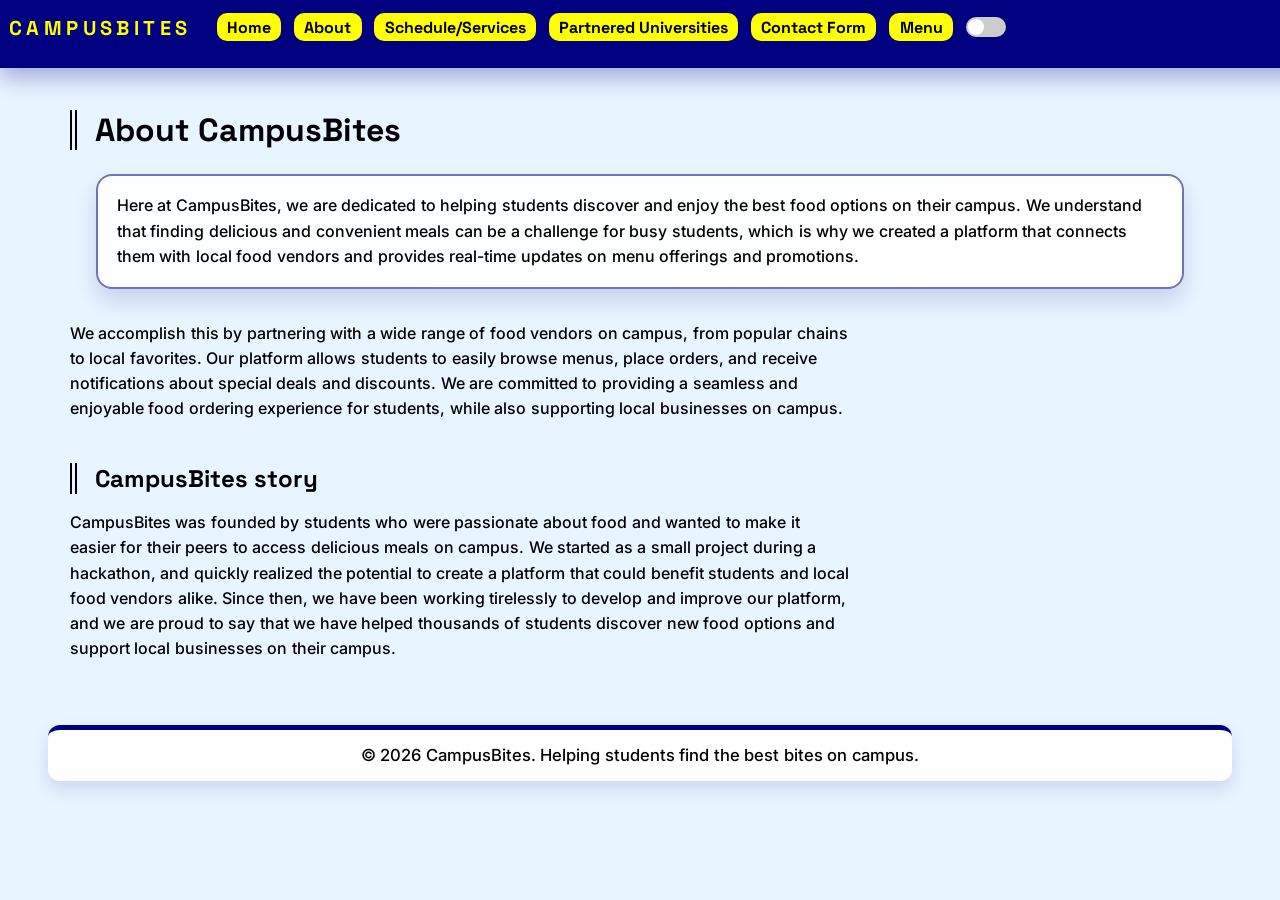
<file: about.html>
<!doctype html>
<html lang="en">
  <head>
    <meta charset="UTF-8" />
    <title>About - CampusBites</title>
    <link rel="stylesheet" href="./css/styles.css" />
  </head>
  <body class="page-about">
    <div id="top-bar">
      <div class="logo">CampusBites</div>
      <ul class="nav">
        <li><a href="index.html">Home</a></li>
        <li><a href="about.html">About</a></li>
        <li><a href="services.html">Schedule/Services</a></li>
        <li><a href="clients.html">Partnered Universities</a></li>
        <li><a href="contact.html">Contact Form</a></li>
        <li><a href="blank.html">Menu</a></li>
        <li class="dark-mode-toggle">
          <label class="switch">
            <input id="dark-mode-toggle" type="checkbox" />
            <span class="slider"></span>
          </label>
        </li>
      </ul>
    </div>

    <main class="page-shell">

    <h1>About CampusBites</h1>

    <section class="hero-panel">
      <p>
        Here at CampusBites, we are dedicated to helping students discover and
        enjoy the best food options on their campus. We understand that finding
        delicious and convenient meals can be a challenge for busy students,
        which is why we created a platform that connects them with local food
        vendors and provides real-time updates on menu offerings and promotions.
      </p>
    </section>

    <p>
      We accomplish this by partnering with a wide range of food vendors on campus, from popular chains to local favorites. Our platform 
      allows students to easily browse menus, place orders, and receive notifications about special deals and discounts. We are 
      committed to providing a seamless and enjoyable food ordering experience for students, while also supporting local businesses 
      on campus.
    </p>

    <h2>CampusBites story</h2>

    <p>
      CampusBites was founded by students who were passionate about food and wanted to make it easier for their peers to access delicious meals on campus. 
      We started as a small project during a hackathon, and quickly realized the potential to create a platform that could benefit students and local 
      food vendors alike. Since then, we have been working tirelessly to develop and improve our platform, and we are proud to say that we have 
      helped thousands of students discover new food options and support local businesses on their campus.
    </p>

    </main>

    <p id="footer-text">
      © 2026 CampusBites. Helping students find the best bites on campus.
    </p>

  <script>
    (function () {
      const toggle = document.getElementById('dark-mode-toggle');
      if (!toggle) return;
      const apply = (on) => document.body.classList.toggle('dark', on);
      const saved = localStorage.getItem('darkMode');
      const initial = saved === 'true';
      toggle.checked = initial;
      apply(initial);
      toggle.addEventListener('change', () => {
        apply(toggle.checked);
        localStorage.setItem('darkMode', toggle.checked);
      });
    })();
  </script>
</body>
</html>
</file>
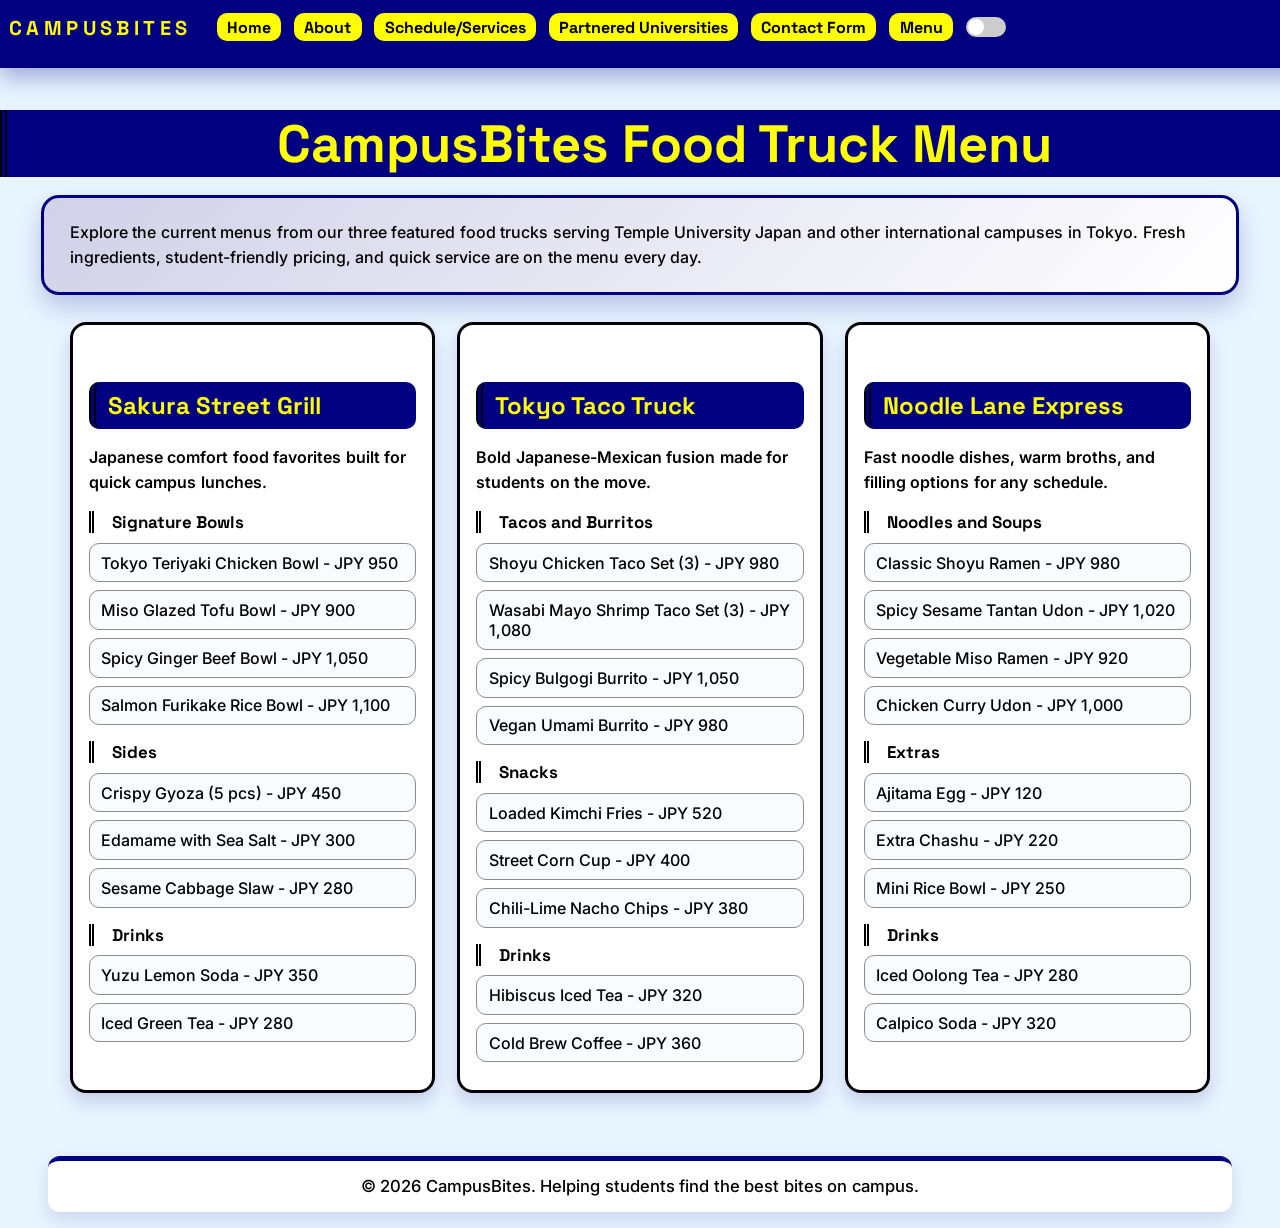
<file: blank.html>
<!doctype html>
<html lang="en">
  <head>
    <meta charset="UTF-8" />
    <title>Menu- CampusBites</title>
    <link rel="stylesheet" href="./css/styles.css" />
  </head>
  <body class="page-blank">
    <div id="top-bar">
      <div class="logo">CampusBites</div>
      <ul class="nav">
        <li><a href="index.html">Home</a></li>
        <li><a href="about.html">About</a></li>
        <li><a href="services.html">Schedule/Services</a></li>
        <li><a href="clients.html">Partnered Universities</a></li>
        <li><a href="contact.html">Contact Form</a></li>
        <li><a href="blank.html">Menu</a></li>
        <li class="dark-mode-toggle">
          <label class="switch">
            <input id="dark-mode-toggle" type="checkbox" />
            <span class="slider"></span>
          </label>
        </li>
      </ul>
    </div>

    <h1 class="title-main">CampusBites Food Truck Menu</h1>

    <section class="menu-hero">
      <p>
        Explore the current menus from our three featured food trucks serving
        Temple University Japan and other international campuses in Tokyo.
        Fresh ingredients, student-friendly pricing, and quick service are on
        the menu every day.
      </p>
    </section>

    <div class="menu-grid">
      <article class="menu-card">
        <h2 class="section-title">Sakura Street Grill</h2>
        <p class="menu-tagline">
          Japanese comfort food favorites built for quick campus lunches.
        </p>

        <h3>Signature Bowls</h3>
        <ul class="menu-list">
          <li>Tokyo Teriyaki Chicken Bowl - JPY 950</li>
          <li>Miso Glazed Tofu Bowl - JPY 900</li>
          <li>Spicy Ginger Beef Bowl - JPY 1,050</li>
          <li>Salmon Furikake Rice Bowl - JPY 1,100</li>
        </ul>

        <h3>Sides</h3>
        <ul class="menu-list">
          <li>Crispy Gyoza (5 pcs) - JPY 450</li>
          <li>Edamame with Sea Salt - JPY 300</li>
          <li>Sesame Cabbage Slaw - JPY 280</li>
        </ul>

        <h3>Drinks</h3>
        <ul class="menu-list">
          <li>Yuzu Lemon Soda - JPY 350</li>
          <li>Iced Green Tea - JPY 280</li>
        </ul>
      </article>

      <article class="menu-card">
        <h2 class="section-title">Tokyo Taco Truck</h2>
        <p class="menu-tagline">
          Bold Japanese-Mexican fusion made for students on the move.
        </p>

        <h3>Tacos and Burritos</h3>
        <ul class="menu-list">
          <li>Shoyu Chicken Taco Set (3) - JPY 980</li>
          <li>Wasabi Mayo Shrimp Taco Set (3) - JPY 1,080</li>
          <li>Spicy Bulgogi Burrito - JPY 1,050</li>
          <li>Vegan Umami Burrito - JPY 980</li>
        </ul>

        <h3>Snacks</h3>
        <ul class="menu-list">
          <li>Loaded Kimchi Fries - JPY 520</li>
          <li>Street Corn Cup - JPY 400</li>
          <li>Chili-Lime Nacho Chips - JPY 380</li>
        </ul>

        <h3>Drinks</h3>
        <ul class="menu-list">
          <li>Hibiscus Iced Tea - JPY 320</li>
          <li>Cold Brew Coffee - JPY 360</li>
        </ul>
      </article>

      <article class="menu-card">
        <h2 class="section-title">Noodle Lane Express</h2>
        <p class="menu-tagline">
          Fast noodle dishes, warm broths, and filling options for any schedule.
        </p>

        <h3>Noodles and Soups</h3>
        <ul class="menu-list">
          <li>Classic Shoyu Ramen - JPY 980</li>
          <li>Spicy Sesame Tantan Udon - JPY 1,020</li>
          <li>Vegetable Miso Ramen - JPY 920</li>
          <li>Chicken Curry Udon - JPY 1,000</li>
        </ul>

        <h3>Extras</h3>
        <ul class="menu-list">
          <li>Ajitama Egg - JPY 120</li>
          <li>Extra Chashu - JPY 220</li>
          <li>Mini Rice Bowl - JPY 250</li>
        </ul>

        <h3>Drinks</h3>
        <ul class="menu-list">
          <li>Iced Oolong Tea - JPY 280</li>
          <li>Calpico Soda - JPY 320</li>
        </ul>
      </article>
    </div>

    <p id="footer-text">
      © 2026 CampusBites. Helping students find the best bites on campus.
    </p>

  <script>
    (function () {
      const toggle = document.getElementById('dark-mode-toggle');
      if (!toggle) return;
      const apply = (on) => document.body.classList.toggle('dark', on);
      const saved = localStorage.getItem('darkMode');
      const initial = saved === 'true';
      toggle.checked = initial;
      apply(initial);
      toggle.addEventListener('change', () => {
        apply(toggle.checked);
        localStorage.setItem('darkMode', toggle.checked);
      });
    })();
  </script>
</body>
</html>
</file>
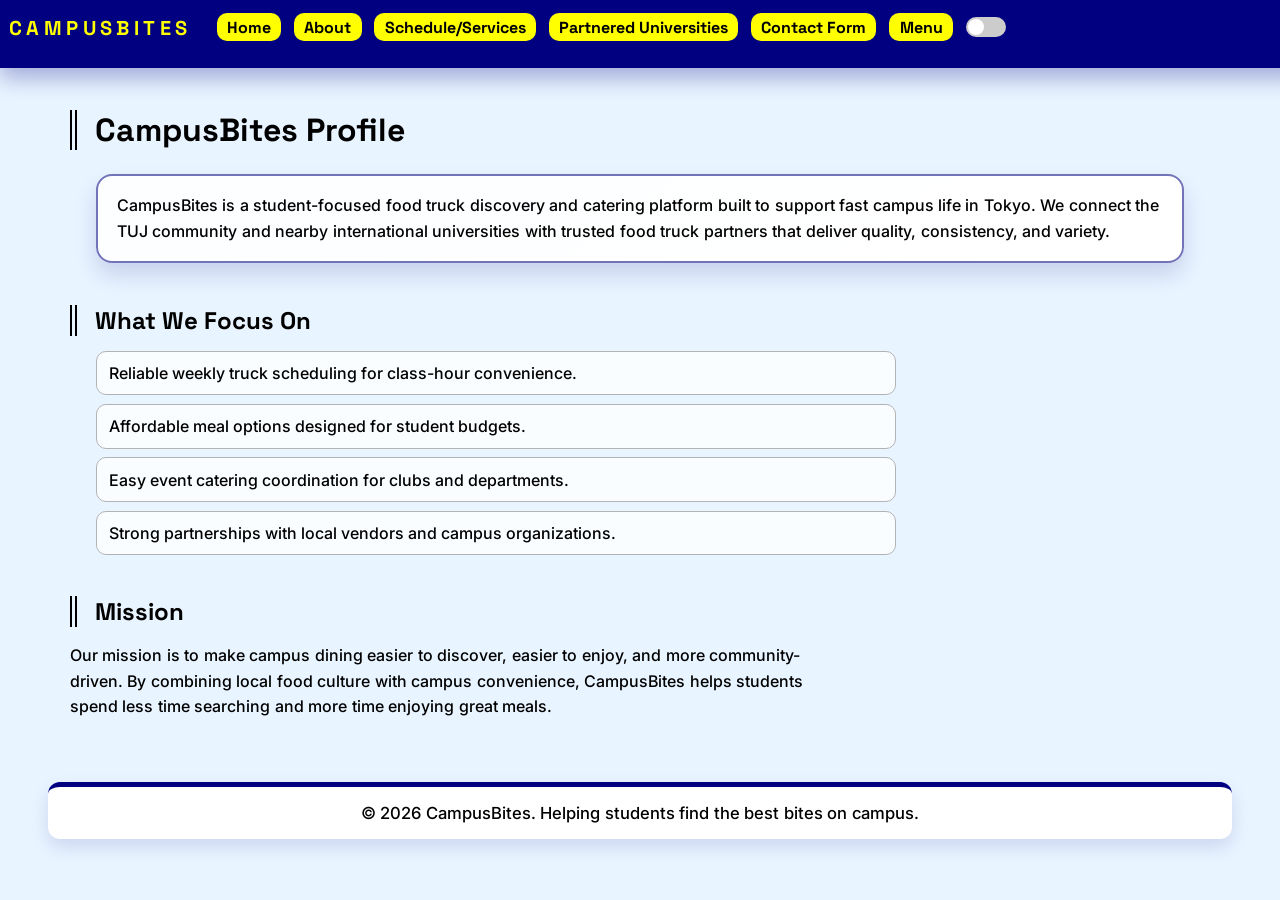
<file: profile.html>
<!doctype html>
<html lang="en">
  <head>
    <meta charset="UTF-8" />
    <title>Profile - CampusBites</title>
    <link rel="stylesheet" href="./css/styles.css" />
  </head>
  <body class="page-profile">
    <div id="top-bar">
      <div class="logo">CampusBites</div>
      <ul class="nav">
        <li><a href="index.html">Home</a></li>
        <li><a href="about.html">About</a></li>
        <li><a href="services.html">Schedule/Services</a></li>
        <li><a href="clients.html">Partnered Universities</a></li>
        <li><a href="contact.html">Contact Form</a></li>
        <li><a href="blank.html">Menu</a></li>
        <li class="dark-mode-toggle">
          <label class="switch">
            <input id="dark-mode-toggle" type="checkbox" />
            <span class="slider"></span>
          </label>
        </li>
      </ul>
    </div>

    <main class="page-shell">

    <h1>CampusBites Profile</h1>

    <section class="hero-panel">
      <p>
        CampusBites is a student-focused food truck discovery and catering
        platform built to support fast campus life in Tokyo. We connect the TUJ
        community and nearby international universities with trusted food truck
        partners that deliver quality, consistency, and variety.
      </p>
    </section>

    <h2>What We Focus On</h2>
    <ul class="profile-highlights">
      <li>Reliable weekly truck scheduling for class-hour convenience.</li>
      <li>Affordable meal options designed for student budgets.</li>
      <li>Easy event catering coordination for clubs and departments.</li>
      <li>Strong partnerships with local vendors and campus organizations.</li>
    </ul>

    <h2>Mission</h2>
    <p>
      Our mission is to make campus dining easier to discover, easier to enjoy,
      and more community-driven. By combining local food culture with campus
      convenience, CampusBites helps students spend less time searching and
      more time enjoying great meals.
    </p>

    </main>

    <p id="footer-text">
      © 2026 CampusBites. Helping students find the best bites on campus.
    </p>

  <script>
    (function () {
      const toggle = document.getElementById('dark-mode-toggle');
      if (!toggle) return;
      const apply = (on) => document.body.classList.toggle('dark', on);
      const saved = localStorage.getItem('darkMode');
      const initial = saved === 'true';
      toggle.checked = initial;
      apply(initial);
      toggle.addEventListener('change', () => {
        apply(toggle.checked);
        localStorage.setItem('darkMode', toggle.checked);
      });
    })();
  </script>
</body>
</html>
</file>
<file: css/styles.css>
@import url("https://fonts.googleapis.com/css2?family=Inter:wght@400;700&display=swap");
@import url("https://fonts.googleapis.com/css2?family=Lobster&display=swap");
@import url("https://fonts.googleapis.com/css2?family=Bangers&display=swap");
@import url("https://fonts.googleapis.com/css2?family=Oswald:wght@400;600&display=swap");
@import url("https://fonts.googleapis.com/css2?family=Open+Sans:wght@400;700&display=swap");
@import url("https://fonts.googleapis.com/css2?family=Indie+Flower&display=swap");
@import url("https://fonts.googleapis.com/css2?family=Fira+Sans:wght@300;500&display=swap");
@import url("https://fonts.googleapis.com/css2?family=Pacifico&display=swap");
@import url("https://fonts.googleapis.com/css2?family=Raleway:wght@300;600&display=swap");
@import url("https://fonts.googleapis.com/css2?family=Space+Grotesk:wght@700&display=swap");

:root {
  --bg: #e8f4ff;
  --text: #000000;
  --panel: #ffffff;
  --nav: #000080;
  --nav-text: #000000;
  --accent: #ffff00;
  --accent-text: #000000;
  --border: #000000;
  --input: #ffffff;
  --input-text: #000000;
}

.dark {
  --bg: #1a2230;
  --text: #f2f6fb;
  --panel: #243042;
  --nav: #7f97b0;
  --nav-text: #f6f9fd;
  --accent: #d3dfeb;
  --accent-text: #ffffff;
  --border: #95abc1;
  --input: #1f2a3a;
  --input-text: #ffffff;
}

body {
  font-family: "Inter", sans-serif;
  background:
    radial-gradient(circle at 8% 4%, color-mix(in srgb, var(--nav) 12%, transparent), transparent 28%),
    radial-gradient(circle at 92% 8%, color-mix(in srgb, var(--accent) 16%, transparent), transparent 24%),
    var(--bg);
  color: var(--text);
  font-weight: 500;
  margin: 0;
  text-align: left;
  text-rendering: optimizeLegibility;
  -webkit-font-smoothing: antialiased;
}

body.page-home {
  background: var(--bg);
}

body.page-about {
  background: var(--bg);
}

body.page-services {
  background: var(--bg);
}

body.page-clients {
  background: var(--bg);
}

body.page-contact {
  background: var(--bg);
}

body.page-profile {
  background: var(--bg);
}

body.page-blank {
  background: var(--bg);
}

#top-bar {
  padding: 1.1vh 2.3vw 2.7vh 0.7vw;
  background: var(--nav);
  position: sticky;
  top: 0;
  z-index: 5;
  width: 100%;
  display: flex;
  align-items: center;
  justify-content: flex-start;
  box-shadow: 0 10px 22px color-mix(in srgb, var(--nav) 30%, transparent);
}

.logo {
  font-family: "Space Grotesk", sans-serif;
  font-weight: 700;
  font-size: 20px;
  text-transform: uppercase;
  letter-spacing: 0.22em;
  color: var(--accent);
  text-shadow: none;
  margin: 0 2vw 0.9vh 0;
  position: relative;
  top: 0.6vh;
}

.nav {
  list-style: none;
  padding-left: 0;
  margin: 0;
  display: flex;
  gap: 1vw;
  align-items: center;
  font-family: "Inter", sans-serif;
}

.nav li {
  margin: 0;
}

.dark-mode-toggle {
  margin-left: 0.5vw;
}

.nav a {
  text-decoration: none;
  color: var(--nav-text);
  background-color: var(--accent);
  font-family: "Space Grotesk", sans-serif;
  font-weight: 700;
  padding: 0.4vh 0.8vw;
  border-radius: 10px;
  transition: transform 0.2s ease, background-color 0.2s ease, color 0.2s ease;
}

.nav a:hover {
  background-color: var(--nav);
  color: var(--accent);
  border: 2px solid var(--accent);
  transform: translateY(-1px);
}

h1,
h2,
h3 {
  font-family: "Space Grotesk", sans-serif;
  font-weight: 700;
  border-left: 7px double var(--border);
  padding-left: 1.4vw;
  margin-top: 4.6vh;
  margin-bottom: 1.7vh;
  color: var(--text);
  position: relative;
}

.title-main {
  font-family: "Space Grotesk", sans-serif;
  font-weight: 700;
  font-size: 4.1vw;
  text-transform: none;
  background-color: var(--nav);
  color: var(--accent);
  text-align: center;
  width: 100%;
  left: 0;
}

.section-title {
  font-family: "Space Grotesk", sans-serif;
  font-weight: 700;
  background-color: var(--nav);
  color: var(--accent);
  text-align: left;
  left: 0;
  margin-left: 0;
}

.section-title.loud {
  letter-spacing: 0.2em;
  text-shadow:
    1px 1px 0 var(--text),
    2px 2px 0 var(--accent);
  top: -1.9vh;
}

p {
  font-family: "Inter", sans-serif;
  max-width: 78ch;
  line-height: 1.58;
  padding-right: 0;
  color: var(--text);
  margin-left: 0;
  margin-bottom: 1rem;
  text-align: left;
  text-indent: 0;
  word-spacing: 0.03em;
}

.intro {
  font-family: "Inter", sans-serif;
  font-style: normal;
  background-color: var(--panel);
  color: var(--text);
  margin-left: 8vw;
  margin-top: -1.2vh;
  text-indent: 2vw;
  word-spacing: 0.05em;
}

.weird-list {
  list-style-type: upper-roman;
  list-style-position: inside;
  margin: 0 auto 1.1rem auto;
  max-width: 78ch;
  font-family: "Inter", sans-serif;
  color: var(--text);
  padding: 0;
}

.weird-list li {
  background-color: var(--nav);
  color: var(--accent);
  margin-bottom: 6px;
  padding: 6px;
  border-left: 6px solid var(--accent);
  border: 2px solid var(--border);
  text-indent: 1.4vw;
  letter-spacing: 0.06em;
}

.stats {
  list-style-type: decimal-leading-zero;
  list-style-position: inside;
  margin: 0 auto 1.3rem auto;
  max-width: 78ch;
  background-color: var(--panel);
  border: 3px groove var(--nav);
  padding: 1.4vh 1.7vw 1.4vh 2.6vw;
  font-family: "Inter", sans-serif;
  color: var(--text);
  position: relative;
  left: 0;
  text-indent: 0;
  border-radius: 14px;
  box-shadow: 0 8px 18px color-mix(in srgb, var(--nav) 14%, transparent);
}
.page-image {
  position: relative;
  z-index: 1;
  margin: 4vh auto 3vh auto;
  text-align: center;
}

.page-image img {
  max-width: 55vw;
  height: auto;
  border: 5px double var(--nav);
  box-shadow: 0 0 0 4px var(--nav);
  border-radius: 14px;
}

.page-image--home img {
  max-width: 60vw;
}

.page-image--services img {
  max-width: 50vw;
}

.contact-grid {
  display: flex;
  gap: 2rem;
  flex-wrap: wrap;
  align-items: stretch;
}

.home-form {
  border: 4px ridge var(--nav);
  padding: 16px;
  background-color: var(--panel);
  font-family: "Inter", sans-serif;
  flex: 1 1 420px;
  min-width: 320px;
  max-width: 520px;
  border-radius: 14px;
  box-shadow: 0 10px 20px color-mix(in srgb, var(--nav) 14%, transparent);
  margin: 1.1rem auto;
}

.page-image--contact {
  flex: 1 1 420px;
  min-width: 320px;
  max-width: 520px;
  margin: 0;
  display: flex;
}

.page-image--contact img {
  width: 100%;
  height: 100%;
  display: block;
  object-fit: cover;
}

input,
textarea {
  width: 100%;
  border: 2px solid var(--nav);
  background-color: var(--input);
  font-family: "Inter", sans-serif;
  color: var(--input-text);
  display: block;
  margin: 0.7vh 0 2.3vh 0;
  box-sizing: border-box;
}

button {
  background-color: var(--nav);
  color: var(--accent);
  border: none;
  border-radius: 10px;
  padding: 0.9vh 1.9vw;
  cursor: pointer;
  font-family: "Inter", sans-serif;
  margin-left: 0;
}

button:hover {
  background-color: var(--nav);
  color: var(--accent);
}

.dark-mode-toggle {
  display: inline-flex;
  align-items: center;
  margin-left: 1vw;
}

.switch {
  position: relative;
  display: inline-block;
  width: 40px;
  height: 20px;
}

.switch input {
  opacity: 0;
  width: 0;
  height: 0;
}

.slider {
  position: absolute;
  cursor: pointer;
  top: 0;
  left: 0;
  right: 0;
  bottom: 0;
  background-color: #ccc;
  transition: 0.3s;
  border-radius: 34px;
}

.slider:before {
  position: absolute;
  content: "";
  height: 16px;
  width: 16px;
  left: 2px;
  bottom: 2px;
  background-color: white;
  transition: 0.3s;
  border-radius: 50%;
}

.switch input:checked + .slider {
  background-color: var(--accent);
}

.switch input:checked + .slider:before {
  transform: translateX(20px);
}

.dark .nav a {
  background-color: #5d728b;
  color: #f6f9fd;
}

.dark .nav a:hover {
  background-color: #4b6078;
  color: #f6f9fd;
  border: 2px solid #95abc1;
}

.dark button {
  background-color: #5d728b;
  color: #f6f9fd;
}

.dark button:hover {
  background-color: #4b6078;
  color: #f6f9fd;
}

#footer-text {
  margin-top: 7vh;
  font-size: 1.3vw;
  font-family: "Inter", sans-serif;
  color: var(--text);
  background-color: var(--panel);
  padding: 1.4vh 1.7vw;
  border-top: 5px solid var(--nav);
  text-align: center;
  position: static;
  margin-left: auto;
  margin-right: auto;
  max-width: 1140px;
  border-radius: 12px;
  box-shadow: 0 8px 18px color-mix(in srgb, var(--nav) 12%, transparent);
}

.page-shell {
  max-width: 1140px;
  margin: 0 auto;
  padding: 0 1.25rem;
}

.hero-panel {
  margin: 1.5rem 2vw 2rem 2vw;
  padding: 1.1rem 1.2rem;
  background:
    linear-gradient(145deg, color-mix(in srgb, var(--panel) 88%, var(--bg)), var(--panel));
  border: 2px solid color-mix(in srgb, var(--nav) 55%, var(--panel));
  border-radius: 16px;
  box-shadow: 0 12px 22px color-mix(in srgb, var(--nav) 14%, transparent);
}

.hero-panel p {
  margin: 0;
  max-width: none;
}

.quote-panel {
  margin: 1rem 2vw;
  padding: 0.95rem 1.1rem;
  border-left: 6px solid var(--nav);
  border-radius: 10px;
  background: color-mix(in srgb, var(--panel) 84%, var(--bg));
  box-shadow: 0 8px 14px color-mix(in srgb, var(--nav) 10%, transparent);
}

.profile-highlights {
  list-style: none;
  margin: 0.8rem 2vw 0 2vw;
  padding: 0;
  max-width: 80ch;
}

.profile-highlights li {
  margin-bottom: 0.55rem;
  padding: 0.7rem 0.8rem;
  background: color-mix(in srgb, var(--panel) 80%, var(--bg));
  border: 1px solid color-mix(in srgb, var(--border) 30%, var(--panel));
  border-radius: 10px;
}

@media (max-width: 780px) {
  p {
    margin-left: 0;
    padding-right: 0;
  }

  #footer-text {
    font-size: 0.98rem;
    right: 0;
  }

  .hero-panel {
    margin: 1rem 1vw 1.4rem 1vw;
    padding: 0.95rem;
  }
}

.menu-hero {
  margin: 2vh auto 3vh auto;
  max-width: 1140px;
  background:
    linear-gradient(135deg, color-mix(in srgb, var(--nav) 18%, var(--panel)), var(--panel));
  border: 3px solid var(--nav);
  border-radius: 18px;
  box-shadow: 0 12px 24px color-mix(in srgb, var(--nav) 20%, transparent);
  padding: 1.4rem 1.6rem;
}

.menu-hero p {
  margin: 0;
  max-width: none;
  text-indent: 0;
  text-align: left;
  line-height: 1.55;
}

.menu-grid {
  display: grid;
  grid-template-columns: repeat(auto-fit, minmax(280px, 1fr));
  gap: 1.4rem;
  margin: 0 auto 3vh auto;
  max-width: 1140px;
  padding: 0 1.25rem;
}

.partners{
text-align:center;
margin-top:4rem;
}


.partner-slider{
display:flex;
align-items:center;
justify-content:center;
gap:25px;
margin-top: 40px;
}


.slider-window{
width:900px;
overflow:hidden;
margin: auto;
}


.slide-btn{
position:absolute;
top:50%;
transform:translateY(-50%);


font-size:28px;
border:none;
background:rgba(0,0,0,0.4);
color:white;
padding:8px 14px;
cursor:pointer;
border-radius:6px;
}


.slide-btn:first-of-type{
left:-120px;
}


.slide-btn:last-of-type{
right:120px;
}


.partner-cards{
display:flex;
transition:transform 0.4s ease;
}


.partner-card{
background:white;
padding:2.5rem;
border-radius:14px;
width:280px;
margin:0 15px;
opacity:0.5;
transform:scale(0.9);
transition:0.3s;
box-shadow:0 8px 20px rgba(0,0,0,0.15);
}


.partner-card.active{
opacity:1;
transform:scale(1.0);
}


.partner-card img{
width:90px;
margin-bottom:1rem;
}


.slide-btn{
font-size:28px;
border:none;
background:rgba(0,0,0,0.4);
color:white;
padding:6px 12px;
cursor:pointer;
border-radius:6px;
}

.partners {
  margin: 2rem 0;
  text-align: left;
}

.partner-grid {
  display: grid;
  grid-template-columns: repeat(auto-fit, minmax(240px, 1fr));
  gap: 1rem;
  margin-top: 1rem;
}

.partner-grid .partner-card {
  background: var(--panel);
  border: 2px solid color-mix(in srgb, var(--border) 35%, var(--panel));
  border-radius: 14px;
  padding: 1rem;
  margin: 0;
  width: auto;
  opacity: 1;
  transform: none;
  box-shadow: 0 8px 16px color-mix(in srgb, var(--nav) 12%, transparent);
}

.partner-grid .partner-card img {
  width: 68px;
  height: 68px;
  object-fit: contain;
  display: block;
  margin-bottom: 0.6rem;
}

.partner-grid .partner-card h3 {
  margin-top: 0;
  margin-bottom: 0.4rem;
  border-left-width: 5px;
}

.partner-grid .partner-card p {
  margin: 0;
  max-width: none;
}


.menu-card {
  background: var(--panel);
  border: 3px solid var(--border);
  border-radius: 16px;
  padding: 1rem 1rem 1.2rem 1rem;
  box-shadow: 0 10px 18px color-mix(in srgb, var(--nav) 15%, transparent);
}

.menu-card .section-title {
  margin-left: 0;
  border-radius: 10px;
  padding: 0.5rem 0.75rem;
}

.menu-tagline {
  margin: 0.4rem 0 1rem 0;
  text-indent: 0;
  max-width: none;
  font-weight: 600;
}

.menu-card h3 {
  margin-top: 1rem;
  margin-bottom: 0.6rem;
  border-left-width: 5px;
  font-size: 1.06rem;
}

.menu-list {
  list-style: none;
  margin: 0;
  padding: 0;
}

.menu-list li {
  margin-bottom: 0.5rem;
  padding: 0.55rem 0.7rem;
  border-radius: 10px;
  border: 1px solid color-mix(in srgb, var(--border) 45%, var(--panel));
  background: color-mix(in srgb, var(--panel) 70%, var(--bg));
}

.dark .menu-hero {
  box-shadow: 0 12px 24px rgba(0, 0, 0, 0.35);
}

.dark .menu-card {
  box-shadow: 0 10px 18px rgba(0, 0, 0, 0.28);
}

@media (max-width: 700px) {
  .menu-hero {
    margin: 1.4vh 1vw 2.2vh 1vw;
    padding: 1rem;
  }

  .menu-grid {
    margin: 0 1vw 2vh 1vw;
    gap: 1rem;
  }
}
</file>
